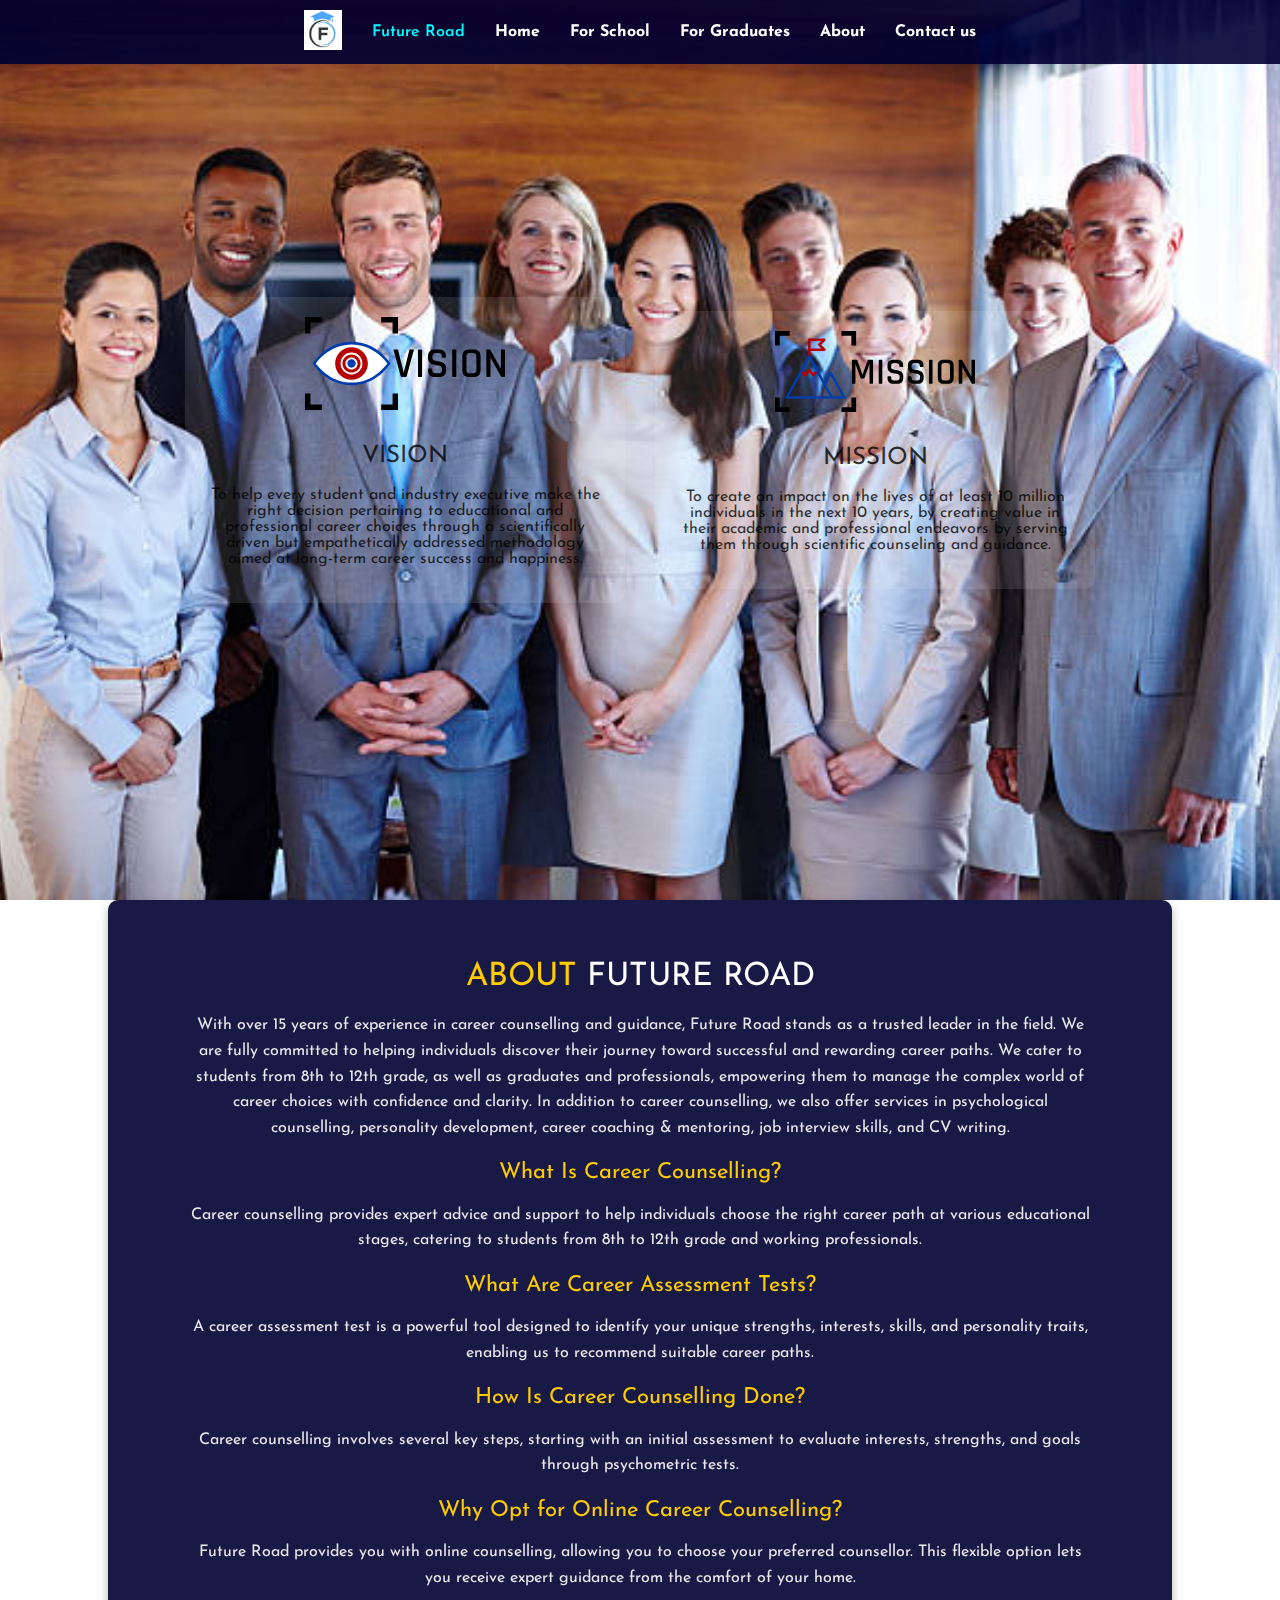
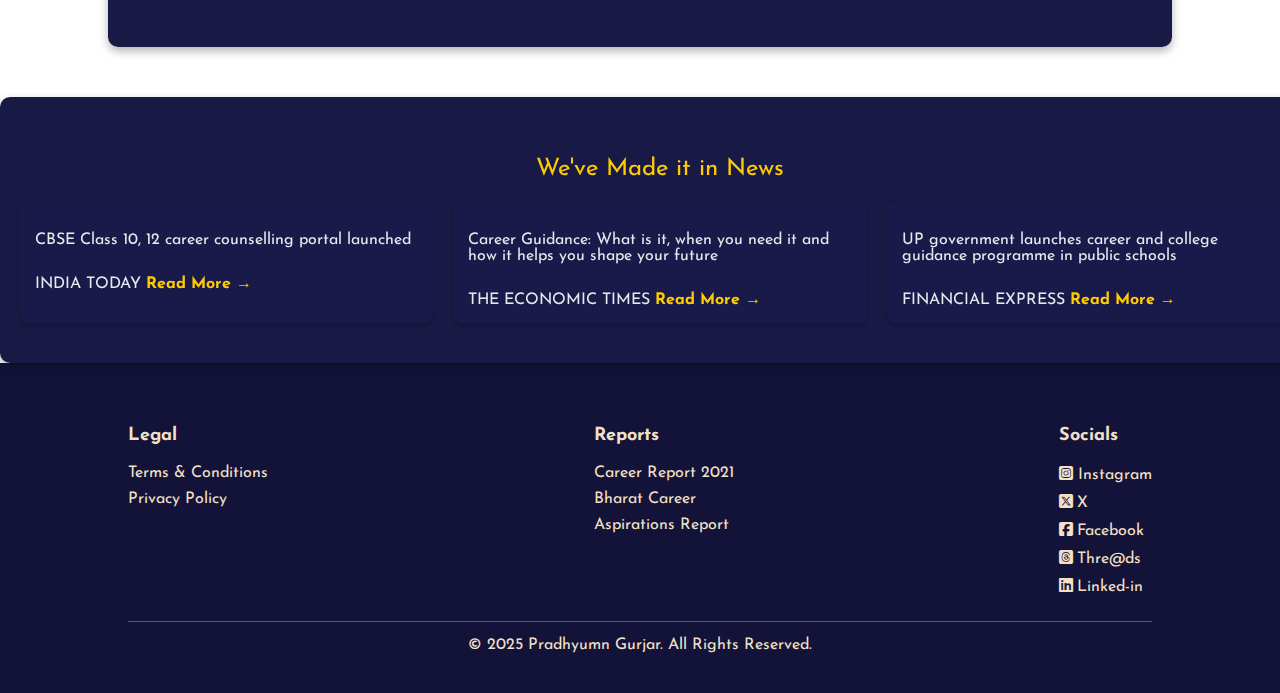
<file: About.html>
<!DOCTYPE html>
<html lang="en">
<head>
    <meta charset="UTF-8">
    <meta name="viewport" content="width=device-width, initial-scale=1.0">
    <title>About us</title>
    <link rel="stylesheet" href="./About.css">
    <link rel="stylesheet" href="https://cdnjs.cloudflare.com/ajax/libs/font-awesome/6.7.2/css/all.min.css" integrity="sha512-Evv84Mr4kqVGRNSgIGL/F/aIDqQb7xQ2vcrdIwxfjThSH8CSR7PBEakCr51Ck+w+/U6swU2Im1vVX0SVk9ABhg==" crossorigin="anonymous" referrerpolicy="no-referrer" />
</head>
<body>
    <header>
        <nav>
            <ul class="nav-links">
                <li><img src="./logo.png" alt="logo" style="height: 40px;"></li>
                <li style="color: cyan; font-weight: 600;">Future Road</li>
                <li><a href="index.html">Home</a></li>
                <li><a href="For_School.html">For School</a></li>
                <li><a href="For_Graduates.html">For Graduates</a></li>
                <li><a href="About.html">About</a></li>
                <li><a href="./Contact_us.html">Contact us</a></li>
            </ul>
        </nav>
    </header>

    <div class="container">
        <div class="card">
            <img src="./vision.svg" alt="Vision Icon">
            <h2>VISION</h2>
            <p>To help every student and industry executive make the right decision pertaining to educational and professional career choices through a scientifically driven but empathetically addressed methodology aimed at long-term career success and happiness.</p>
        </div>
        <div class="card">
            <img src="./mission.svg" alt="Mission Icon">
            <h2>MISSION</h2>
            <p>To create an impact on the lives of at least 10 million individuals in the next 10 years, by creating value in their academic and professional endeavors by serving them through scientific counseling and guidance.</p>
        </div>
    </div>

    <section class="about-section">
        <div class="about-container">
            <h1>About <span class="highlight">Future Road</span></h1>
            <p>
                With over 15 years of experience in career counselling and guidance, Future Road stands as a trusted leader in the field. We are fully committed to helping individuals discover their journey toward successful and rewarding career paths. We cater to students from 8th to 12th grade, as well as graduates and professionals, empowering them to manage the complex world of career choices with confidence and clarity. In addition to career counselling, we also offer services in psychological counselling, personality development, career coaching & mentoring, job interview skills, and CV writing.
            </p>

            <h2>What Is Career Counselling?</h2>
            <p>Career counselling provides expert advice and support to help individuals choose the right career path at various educational stages, catering to students from 8th to 12th grade and working professionals.</p>

            <h2>What Are Career Assessment Tests?</h2>
            <p>A career assessment test is a powerful tool designed to identify your unique strengths, interests, skills, and personality traits, enabling us to recommend suitable career paths.</p>

            <h2>How Is Career Counselling Done?</h2>
            <p>Career counselling involves several key steps, starting with an initial assessment to evaluate interests, strengths, and goals through psychometric tests.</p>

            <h2>Why Opt for Online Career Counselling?</h2>
            <p>Future Road provides you with online counselling, allowing you to choose your preferred counsellor. This flexible option lets you receive expert guidance from the comfort of your home.</p>
        </div>
    </section>

    <!-- News Section -->
    <section class="news-section">
        <div class="news-container">
            <h2>We've Made it in News</h2>
            <div class="news-grid">
                <div class="news-card">
                    <p>CBSE Class 10, 12 career counselling portal launched</p>
                    <span class="news-source">INDIA TODAY</span>
                    <a href="#">Read More &rarr;</a>
                </div>
                <div class="news-card">
                    <p>Career Guidance: What is it, when you need it and how it helps you shape your future</p>
                    <span class="news-source">THE ECONOMIC TIMES</span>
                    <a href="#">Read More &rarr;</a>
                </div>
                <div class="news-card">
                    <p>UP government launches career and college guidance programme in public schools</p>
                    <span class="news-source">FINANCIAL EXPRESS</span>
                    <a href="#">Read More &rarr;</a>
                </div>
            </div>
        </div>
    </section>
    <footer>
        <footer class="footer">
            <div class="footer-container">
                <div class="footer-section">
                    <h4>Legal</h4>
                    <a href="#">Terms & Conditions</a>
                    <a href="#">Privacy Policy</a>
                </div>
                <div class="footer-section">
                    <h4>Reports</h4>
                    <a href="#">Career Report 2021</a>
                    <a href="#">Bharat Career</a>
                    <a href="#">Aspirations Report</a>
                </div>
                <div class="footer-section">
                    <h4>Socials</h4>
                    <div class="social-icons">
                        <i class="fa-brands fa-square-instagram" ><a href="https://www.instagram.com"> Instagram</a></i>           
                        <i class="fa-brands fa-square-x-twitter"> <a href="https://x.com"> X</a></i>
                        <i class="fa-brands fa-square-facebook">  <a href="https://www.facebook.com"> Facebook</a></i>        
                        <i class="fa-brands fa-square-threads">  <a href="https://www.threads.net"> Thre@ds</a></i> 
                        <i class="fa-brands fa-linkedin"> <a href="https://www.linkedin.com"> Linked-in</a></i>
                    </div>
                </div>
            </div>
            
            <div class="footer-copyright">
                © 2025 Pradhyumn Gurjar. All Rights Reserved.
            </div>
        
        </footer>
</body>
</html>
</file>
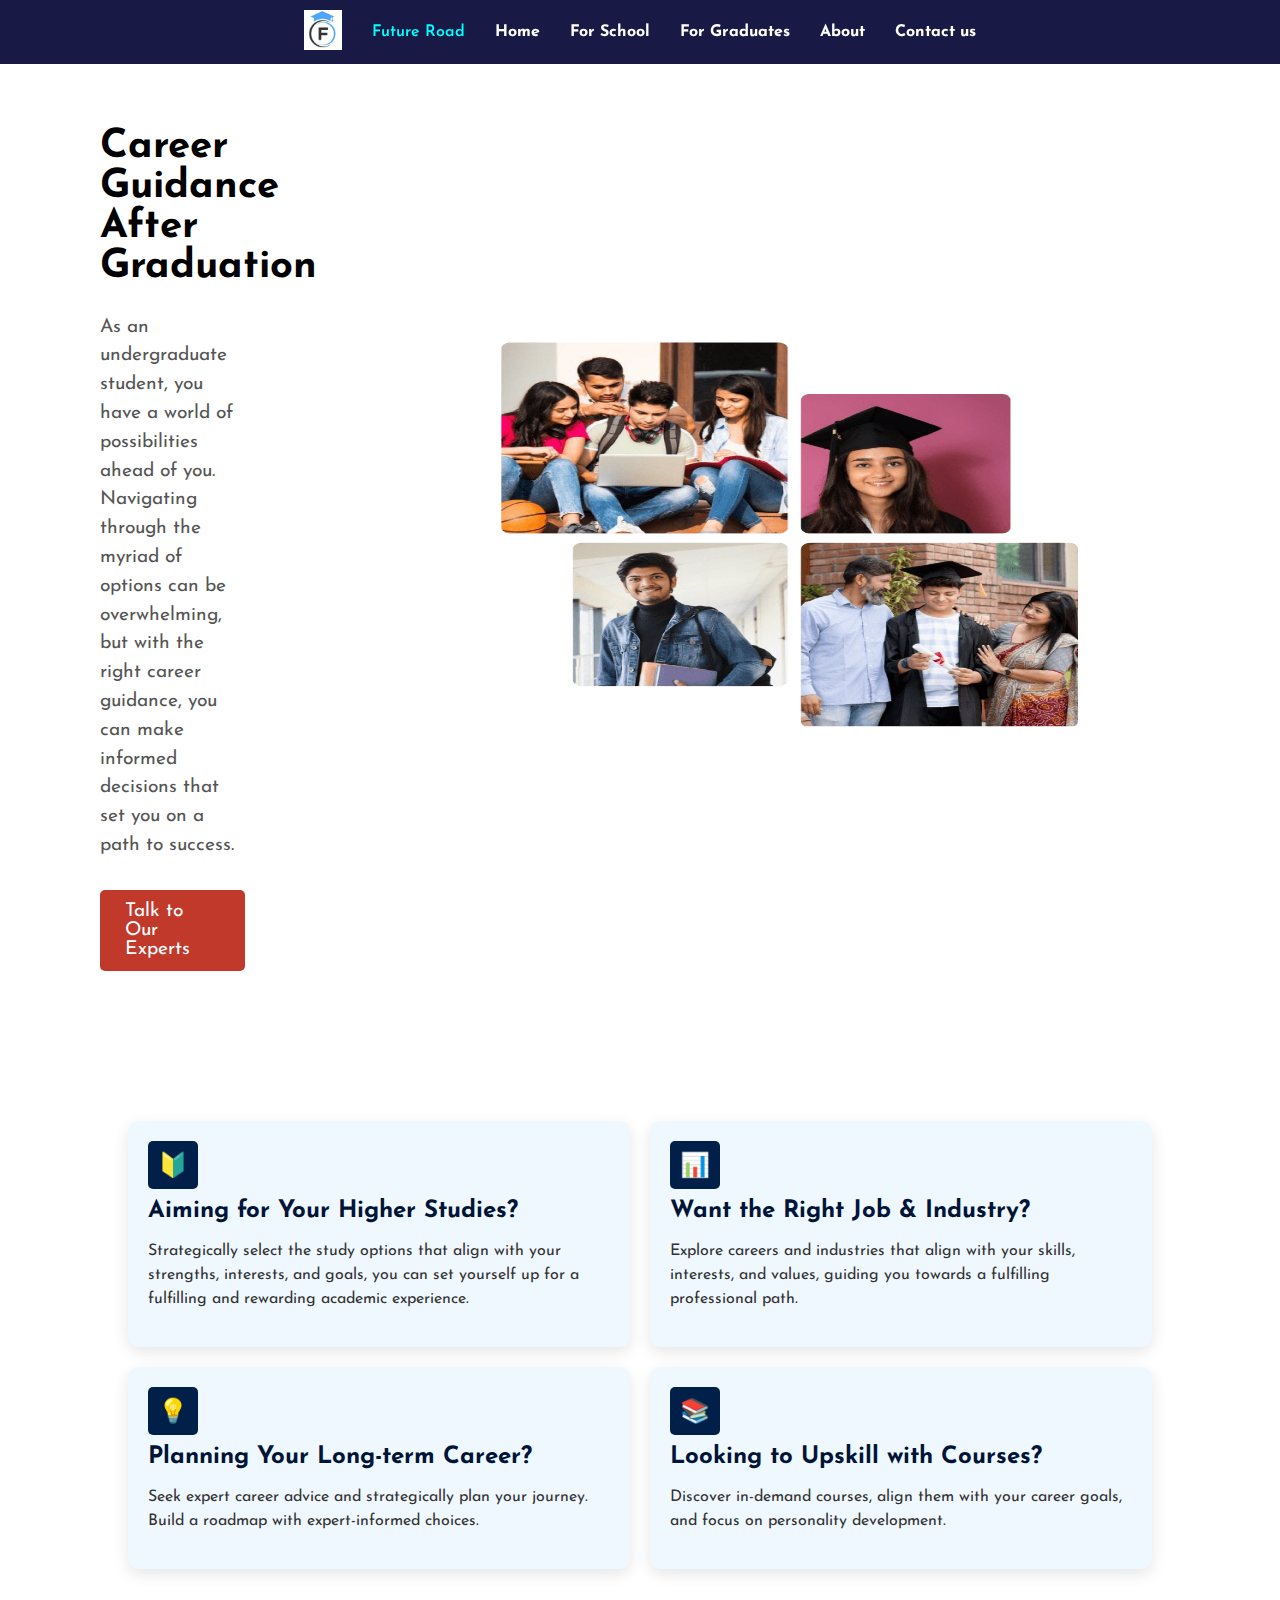
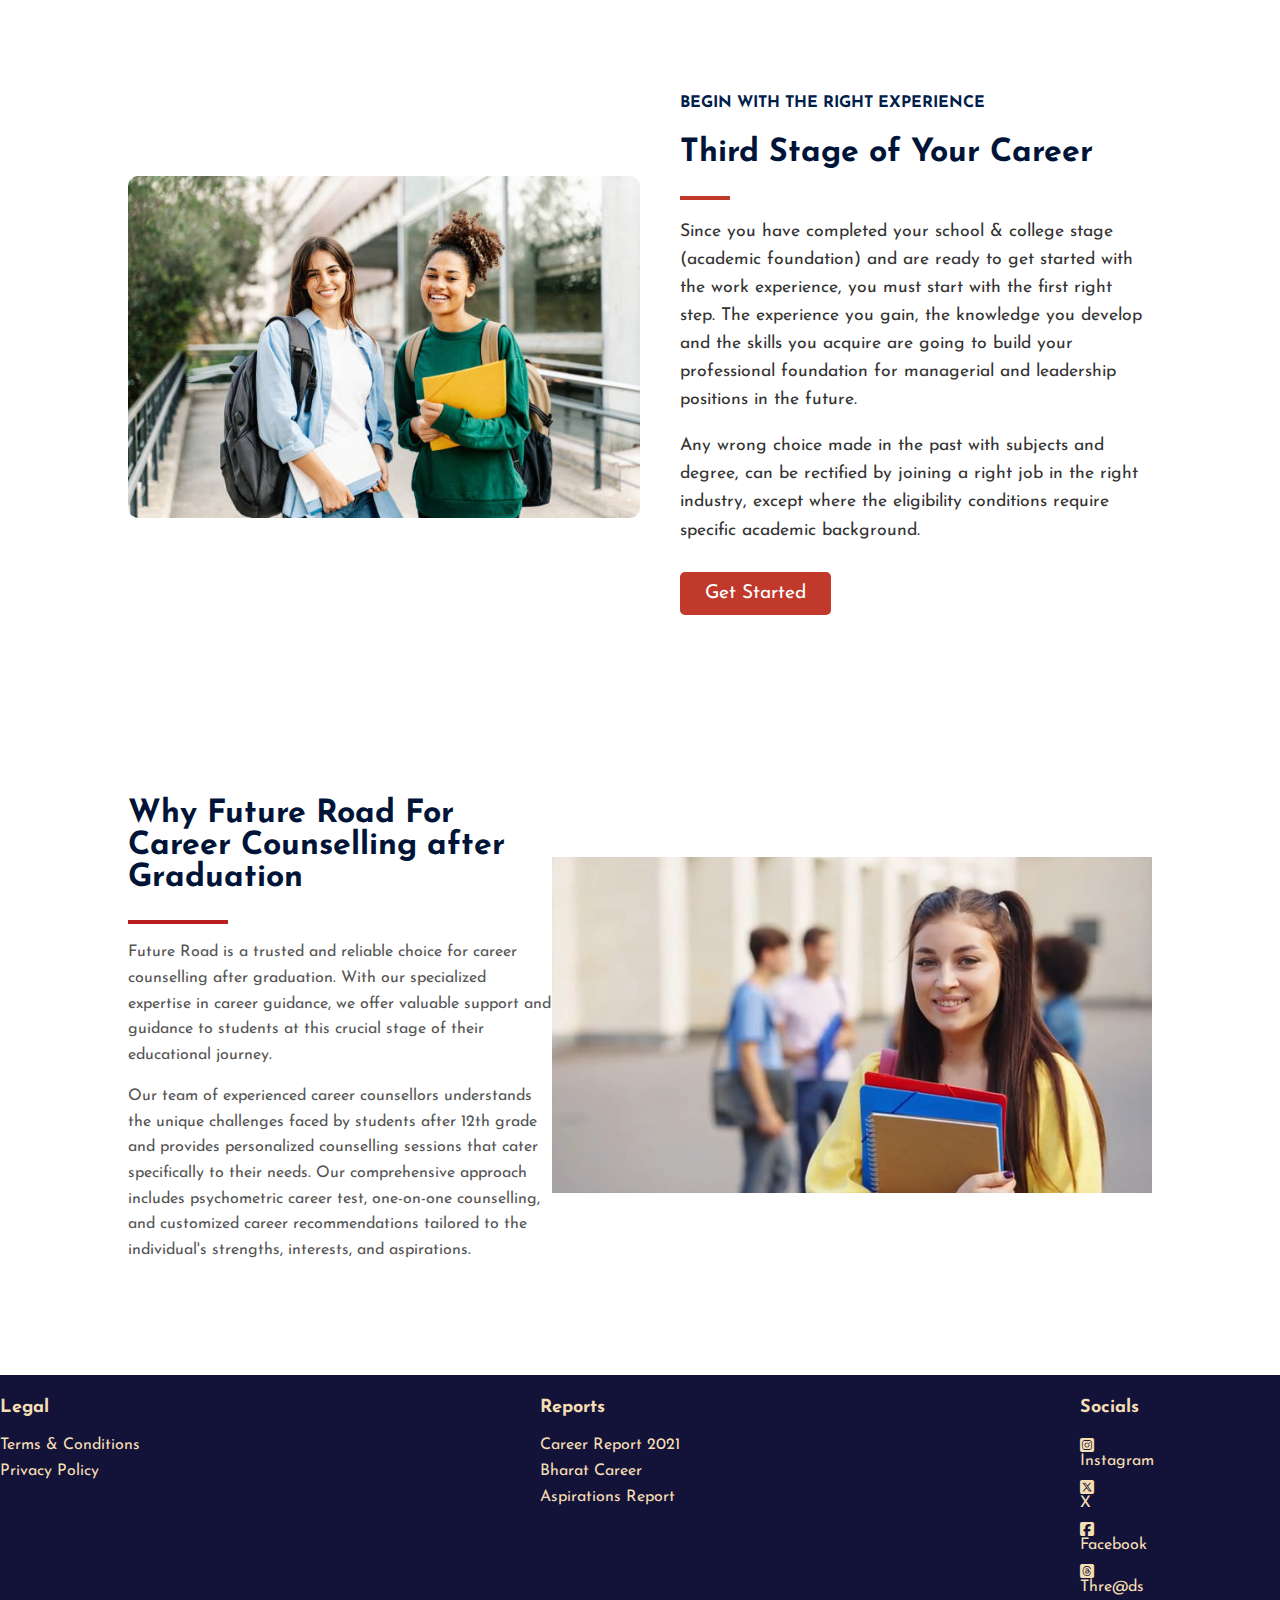
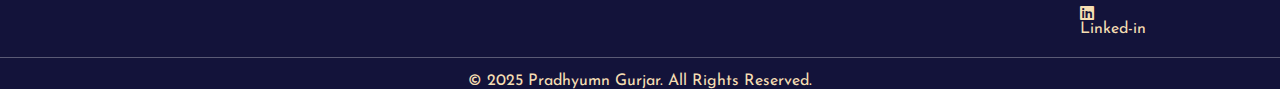
<file: For_Graduates.html>
<!DOCTYPE html>
<html lang="en">
<head>
    <meta charset="UTF-8">
    <meta name="viewport" content="width=device-width, initial-scale=1.0">
    <link rel="stylesheet" href="For_Graduates.css">
    <link rel="stylesheet" href="https://cdnjs.cloudflare.com/ajax/libs/font-awesome/6.7.2/css/all.min.css" integrity="sha512-Evv84Mr4kqVGRNSgIGL/F/aIDqQb7xQ2vcrdIwxfjThSH8CSR7PBEakCr51Ck+w+/U6swU2Im1vVX0SVk9ABhg==" crossorigin="anonymous" referrerpolicy="no-referrer" />
    <title>For Graduates</title>
</head>
<body>
    <header>
        <nav>
            <ul class="nav-links">
                <li><img src="./logo.png" alt="logo" style="height: 40px;"></li>
                <li style="color: cyan; font-weight: 600;">Future Road</li>
                <li><a href="./index.html">Home</a></li>
                <li><a href="./For_School.html">For School</a></li>
                <li><a href="./For_Graduates.html">For Graduates</a></li>
                <li><a href="About.html">About</a></li>
                <li><a href="./Contact_us.html">Contact us</a></li>
                
            </ul>
        </nav>
    </header>

    <main>
        <div id="C12">
        <div class="content-container">
            <div class="text-section">
                <h1>Career Guidance After Graduation</h1>
                <p>As an undergraduate student, you have a world of possibilities ahead of you. Navigating through the myriad of options can be overwhelming, but with the right career guidance, you can make informed decisions that set you on a path to success.</p>
                <a href="#" class="cta-button">Talk to Our Experts</a>
                
            </div>
           
                </div>
        
            
             <div class="image-section">
                <img src="./img1.webp" alt="Students Group"> 
                 
            </div> 
        </div>

        <section class="career-options">
            <div class="option-card">
                <div class="icon">🔰</div>
                <h2>Aiming for Your Higher Studies?</h2>
                <p>Strategically select the study options that align with your strengths, interests, and goals, you can set yourself up for a fulfilling and rewarding academic experience.</p>
            </div>
            <div class="option-card">
                <div class="icon">📊</div>
                <h2>Want the Right Job & Industry?</h2>
                <p>Explore careers and industries that align with your skills, interests, and values, guiding you towards a fulfilling professional path.</p>
            </div>
            <div class="option-card">
                <div class="icon">💡</div>
                <h2>Planning Your Long-term Career?</h2>
                <p>Seek expert career advice and strategically plan your journey. Build a roadmap with expert-informed choices.</p>
            </div>
            <div class="option-card">
                <div class="icon">📚</div>
                <h2>Looking to Upskill with Courses?</h2>
                <p>Discover in-demand courses, align them with your career goals, and focus on personality development.</p>
            </div>
        </section>
        
        <section class="career-stage">
            <div class="career-content">
                <img src="./student.jpg" alt="Students Image" class="career-image">
                <div class="career-text">
                    <h3>BEGIN WITH THE RIGHT EXPERIENCE</h3>
                    <h2>Third Stage of Your Career</h2>
                    <hr>
                    <p>Since you have completed your school & college stage (academic foundation) and are ready to get started with the work experience, you must start with the first right step. The experience you gain, the knowledge you develop and the skills you acquire are going to build your professional foundation for managerial and leadership positions in the future.</p>
                    <p>Any wrong choice made in the past with subjects and degree, can be rectified by joining a right job in the right industry, except where the eligibility conditions require specific academic background.</p>
                    <a href="#" class="cta-button">Get Started</a>
                </div>
            </div>
        </section>

        <section class="career-counselling">
            <div class="content">
                <h2>Why Future Road For Career Counselling after Graduation</h2>
                <div class="underline"></div>
                <p>
                    Future Road is a trusted and reliable choice for career counselling after graduation. With our specialized expertise in career guidance, we offer valuable support and guidance to students at this crucial stage of their educational journey.
                </p>
                <p>
                    Our team of experienced career counsellors understands the unique challenges faced by students after 12th grade and provides personalized counselling sessions that cater specifically to their needs. Our comprehensive approach includes psychometric career test, one-on-one counselling, and customized career recommendations tailored to the individual's strengths, interests, and aspirations.
                </p>
            </div>
            <video autoplay muted loop playsinline class="bg-video">
                <source src="./graduatebg.mp4" type="video/mp4">
            </video>
        </section>
        
    </main>

    <footer>
        <footer class="footer">
            <div class="footer-container">
                <div class="footer-section">
                    <h4>Legal</h4>
                    <a href="#">Terms & Conditions</a>
                    <a href="#">Privacy Policy</a>
                </div>
                <div class="footer-section" style=" color: wheat;">
                    <h4>Reports</h4>
                    <a href="#">Career Report 2021</a>
                    <a href="#">Bharat Career</a>
                    <a href="#">Aspirations Report</a>
                </div>
                <div class="footer-section">
                    <h4>Socials</h4>
                    <div class="social-icons">
                        <i class="fa-brands fa-square-instagram" ><a href="https://www.instagram.com"> Instagram</a></i>           
                        <i class="fa-brands fa-square-x-twitter"> <a href="https://x.com"> X</a></i>
                        <i class="fa-brands fa-square-facebook">  <a href="https://www.facebook.com"> Facebook</a></i>        
                        <i class="fa-brands fa-square-threads">  <a href="https://www.threads.net"> Thre@ds</a></i> 
                        <i class="fa-brands fa-linkedin"> <a href="https://www.linkedin.com"> Linked-in</a></i>
                    </div>
                </div>
            </div>
            
            <div class="footer-copyright">
                © 2025 Pradhyumn Gurjar. All Rights Reserved.
            </div>
        
        </footer>
        
</body>
</html>
</file>
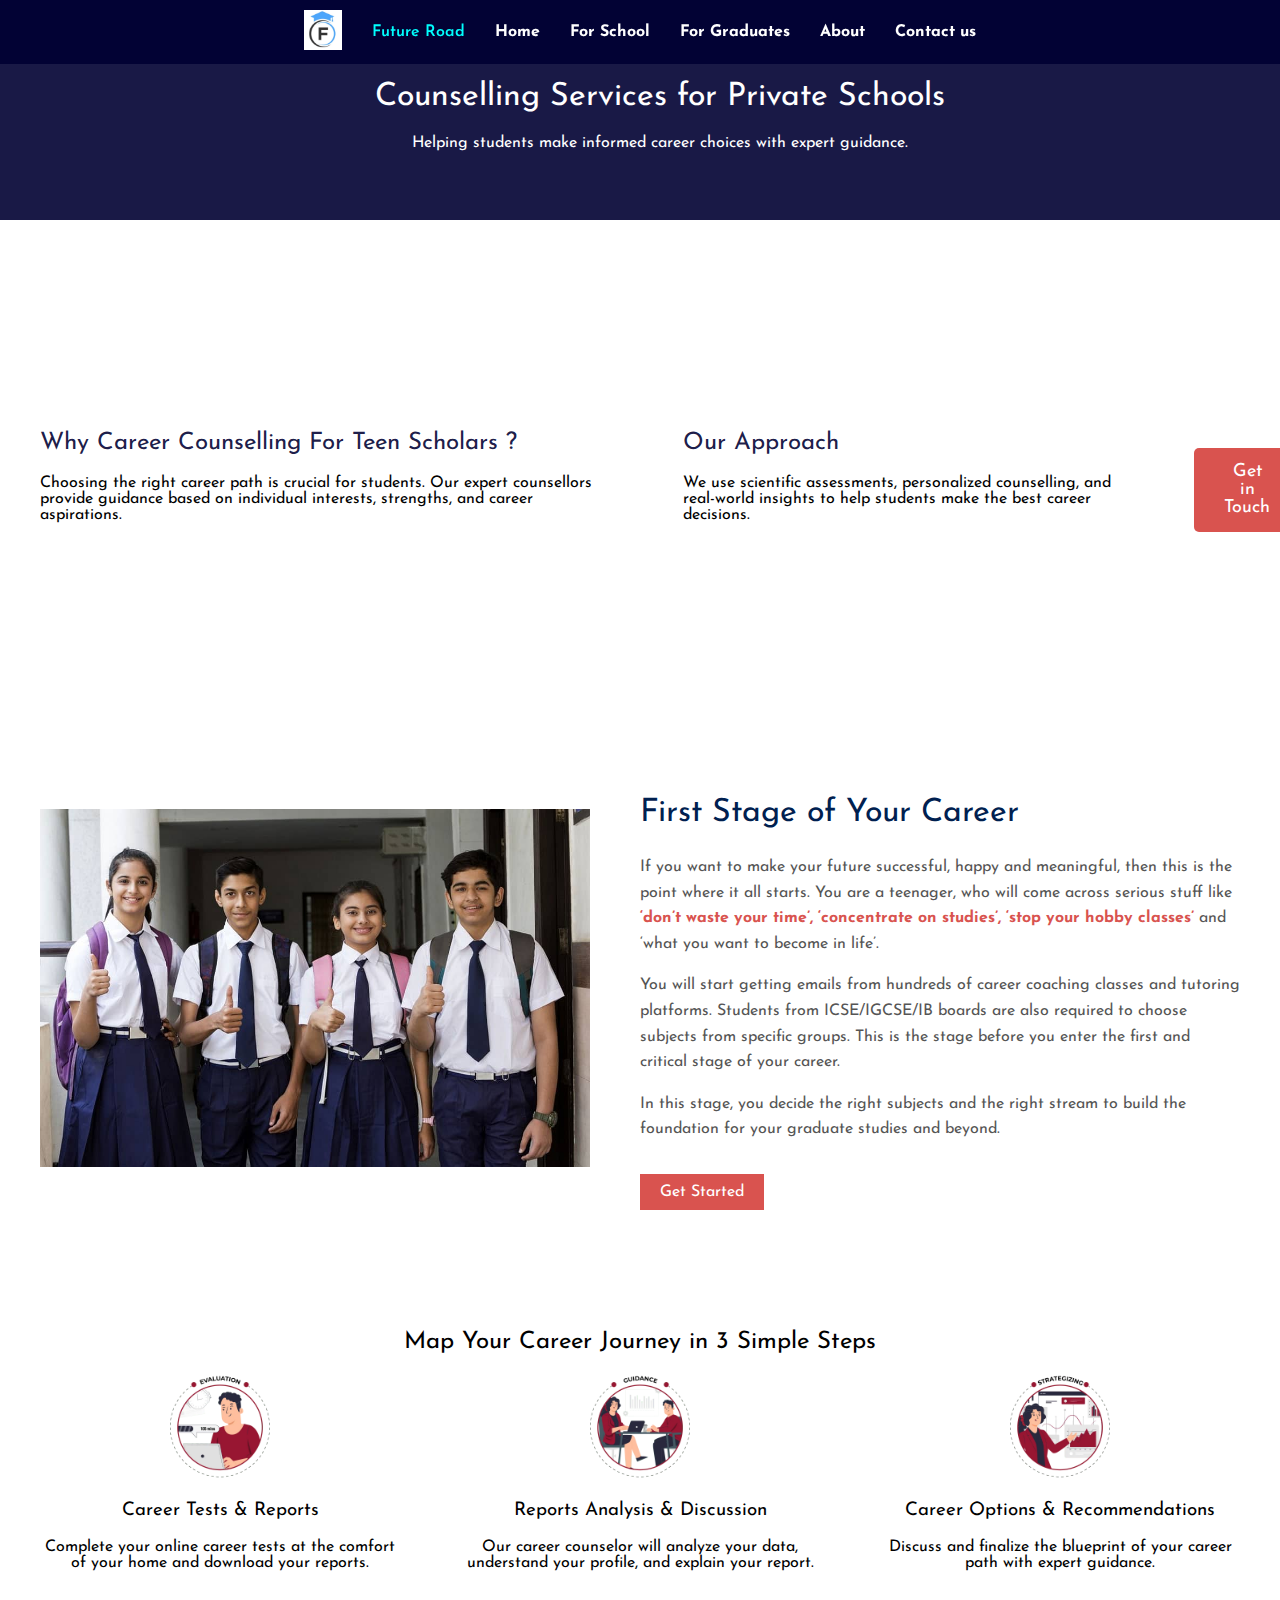
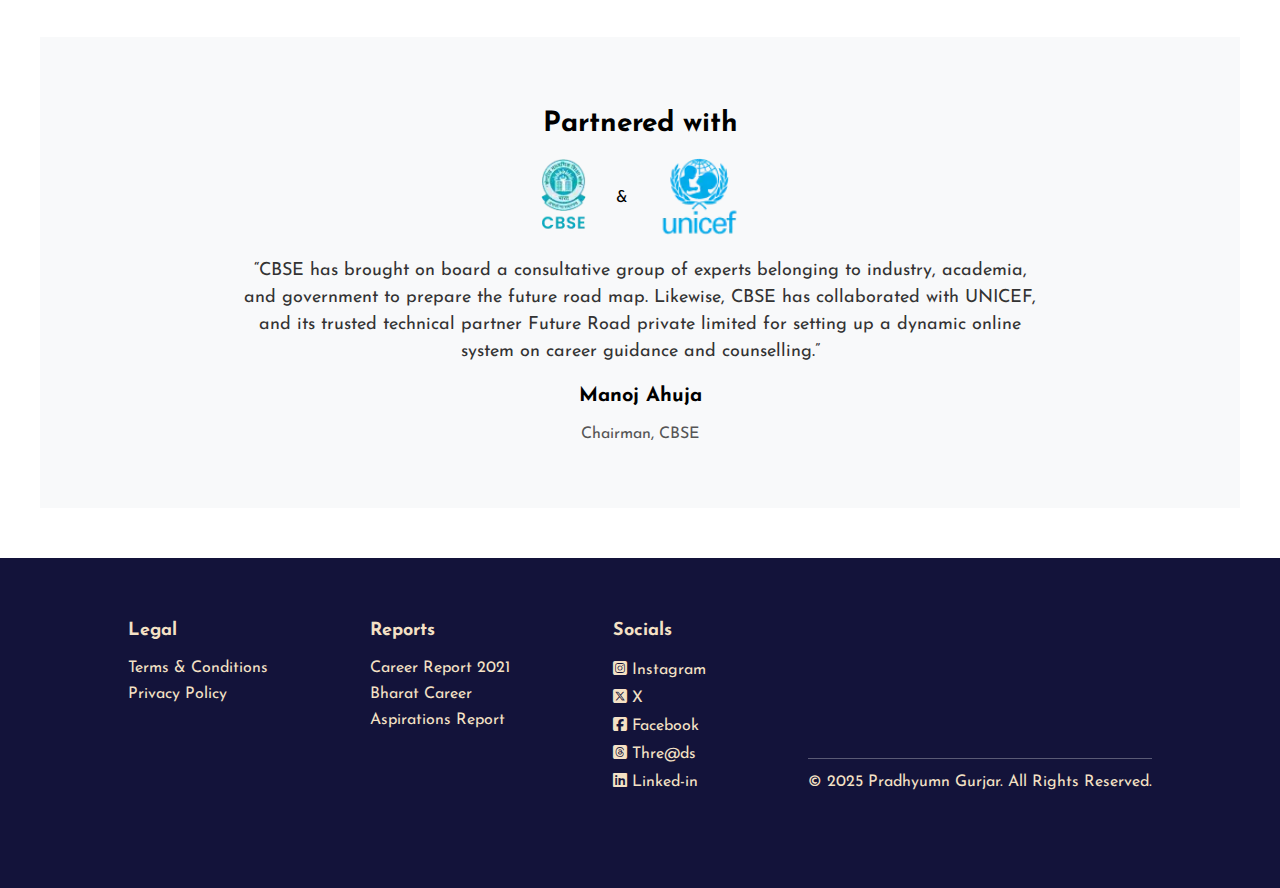
<file: For_School.html>
<!DOCTYPE html>
<html lang="en">
<head>
    <meta charset="UTF-8">
    <meta name="viewport" content="width=device-width, initial-scale=1.0">
    <link rel="stylesheet" href="For_School.css">
    <link rel="stylesheet" href="https://cdnjs.cloudflare.com/ajax/libs/font-awesome/6.7.2/css/all.min.css" integrity="sha512-Evv84Mr4kqVGRNSgIGL/F/aIDqQb7xQ2vcrdIwxfjThSH8CSR7PBEakCr51Ck+w+/U6swU2Im1vVX0SVk9ABhg==" crossorigin="anonymous" referrerpolicy="no-referrer" />
    <title>For School</title>
</head>
<body>
    <header>
        <nav>
            <ul class="nav-links">
                <li><img src="./logo.png" alt="logo" style="height: 40px;"></li>
                <li style="color: cyan; font-weight: 600;">Future Road</li>
                <li><a href="index.html">Home</a></li>
                <li><a href="For_School.html">For School</a></li>
                <li><a href="./For_Graduates.html">For Graduates</a></li>
                <li><a href="About.html">About</a></li>
                <li><a href="Contact_us.html">Contact us</a></li>
                
            </ul>
        </nav>
    </header>
    <main>
        
    <div class="C1">
        
        <h1>Counselling Services for Private Schools</h1>
        <p>Helping students make informed career choices with expert guidance.</p>
    </div>
    <div class="container">
        
        <div class="section">
           
            <h2>Why Career Counselling For Teen Scholars ?</h2>
            <p>Choosing the right career path is crucial for students. Our expert counsellors provide guidance based on individual interests, strengths, and career aspirations.</p>
        </div>
        <div class="section">
            <h2>Our Approach</h2>
            <p>We use scientific assessments, personalized counselling, and real-world insights to help students make the best career decisions.</p>
        </div>
        <div class="cta">
            <button onclick="location.href='Contactus.html'">Get in Touch</button>
        </div>
    </div>
    <div class="career-stage">
        <div class="career-image">
            <img src="./school1.jpg" alt="Students">
        </div>
        <div class="career-text">
            <h2>First Stage of Your Career</h2>
            <p>If you want to make your future successful, happy and meaningful, then this is the point where it all starts. You are a teenager, who will come across serious stuff like <span class="highlight">‘don’t waste your time’, ‘concentrate on studies’, ‘stop your hobby classes’</span> and ‘what you want to become in life’.</p>
            <p>You will start getting emails from hundreds of career coaching classes and tutoring platforms. Students from ICSE/IGCSE/IB boards are also required to choose subjects from specific groups. This is the stage before you enter the first and critical stage of your career.</p>
            <p>In this stage, you decide the right subjects and the right stream to build the foundation for your graduate studies and beyond.</p>
            <button class="career-button">Get Started</button>
        </div>
    </div>
    <div class="career-steps">
        <h2>Map Your Career Journey in 3 Simple Steps</h2>
        <div class="steps-container">
            <div class="step">
                <img src="./s1.webp" alt="Evaluation">
                <h3>Career Tests & Reports</h3>
                <p>Complete your online career tests at the comfort of your home and download your reports.</p>
            </div>
            <div class="step">
                <img src="./s2.webp" alt="Guidance">
                <h3>Reports Analysis & Discussion</h3>
                <p>Our career counselor will analyze your data, understand your profile, and explain your report.</p>
            </div>
            <div class="step">
                <img src="./s3.webp" alt="Strategizing">
                <h3>Career Options & Recommendations</h3>
                <p>Discuss and finalize the blueprint of your career path with expert guidance.</p>
            </div>
        </div>
    <div class="partner-section">
        <h2>Partnered with</h2>
        <div class="partner-logos">
            <img src="./cbse.webp" alt="CBSE Logo">
            <span>&amp;</span>
            <img src="./unicef.webp" alt="UNICEF Logo">
        </div>
        <p class="partner-text">“CBSE has brought on board a consultative group of experts belonging to industry, academia, and government to prepare the future road map. Likewise, CBSE has collaborated with UNICEF, and its trusted technical partner Future Road private limited for setting up a dynamic online system on career guidance and counselling.”</p>
        <p class="partner-name">Manoj Ahuja</p>
        <p class="partner-title">Chairman, CBSE</p>
    </div>
    </main>
    
        <footer class="footer">
            <div class="footer-container">
                <div class="footer-section">
                    <h4>Legal</h4>
                    <a href="#">Terms & Conditions</a>
                    <a href="#">Privacy Policy</a>
                </div>
                <div class="footer-section">
                    <h4>Reports</h4>
                    <a href="#">Career Report 2021</a>
                    <a href="#">Bharat Career</a>
                    <a href="#">Aspirations Report</a>
                </div>
                <div class="footer-section">
                    <h4>Socials</h4>
                    <div class="social-icons">
                        <i class="fa-brands fa-square-instagram" ><a href="https://www.instagram.com"> Instagram</a></i>           
                        <i class="fa-brands fa-square-x-twitter"><a href="https://x.com"> X</a></i>
                        <i class="fa-brands fa-square-facebook"><a href="https://www.facebook.com"> Facebook</a></i>        
                        <i class="fa-brands fa-square-threads"><a href="https://www.threads.net"> Thre@ds</a></i> 
                        <i class="fa-brands fa-linkedin"><a href="https://www.linkedin.com"> Linked-in</a></i>
                </div>
            </div>
            
            <div class="footer-copyright">
                © 2025 Pradhyumn Gurjar. All Rights Reserved.
            </div>
            </div>
        
        </footer>
</body>
</html>
</file>
<file: About.css>
@import url('https://fonts.googleapis.com/css2?family=Josefin+Sans:ital,wght@0,100..700;1,100..700&display=swap');
* {
    font-family: "Josefin Sans", sans-serif;
  font-optical-sizing: auto;
  font-weight:400;
  font-style: normal;
}


body {
    margin: 0;
    padding: 0;
    overflow-x: hidden;
   
}
nav {
    background: rgba(0, 0, 50, 0.9);
    padding: 10px 0;
    position: fixed;
    top: 0;
    width: 100%;
    z-index: 1000;
    
}
.nav-links {
    display: flex;
    justify-content: center;
    align-items: center;
    list-style: none;
    padding: 0;
    margin: 0;
}
.nav-links li {
    margin: 0 15px;
}
.nav-links li a {
    color: white;
    text-decoration: none;
    font-weight: bold;
    transition: 0.3s;
}
.nav-links li a:hover {
    color: cyan;
}

/* Container to hold the cards */
.container {
    display: flex;
    gap: 30px;
    background-image: url('./aboutbg.jpg'); /* Add your image path here */
    background-size: cover;
    background-position: center;
    height: 100vh;
    display: flex;
    justify-content: center;
    align-items: center;
}

/* Styling for each card */
.card {
    width: 400px;
    padding: 20px;
    border-radius: 10px;
    text-align: center;
     background: rgba(255, 255, 255, 0.1);  
    /* backdrop-filter: blur(10px);  */
    /* box-shadow: 0 4px 8px rgba(0, 0, 0, 0.2); */
    /* border: 1px solid rgba(255, 255, 255, 0.2); */
}

/* Transparent text */
.card h2, .card p {
    color: rgba(0, 0, 0, 0.8); /* Semi-transparent text */
}

/* Image inside the card */
.card img {
    width: 200px;
    margin-bottom: 10px;
}

.about-section {
    width: 80%;
    padding: 40px 20px;
    margin: 0 auto 50px;
    background: rgba(0, 0, 50, 0.9);
    backdrop-filter: blur(10px);
    border-radius: 10px;
    text-align: center;
    box-shadow: 0 4px 10px rgba(0, 0, 0, 0.3);
}

/* About Content */
.about-container {
    max-width: 900px;
    margin: auto;
}

.about-section h1 {
    font-size: 32px;
    color: #ffcc00;
    text-transform: uppercase;
    margin-bottom: 20px;
}

.about-section .highlight {
    color: #fff;
}

.about-section h2 {
    font-size: 22px;
    color: #ffcc00;
    margin-top: 20px;
}

.about-section p {
    font-size: 16px;
    line-height: 1.6;
    color: rgba(255, 255, 255, 0.9);
}

/* News Section */
.news-section {
    width: 100%;
    padding: 40px 20px;
    text-align: center;
    background:  rgba(0, 0, 50, 0.9);
    backdrop-filter: blur(8px);
    border-radius: 10px;
    box-shadow: 0 4px 10px rgba(0, 0, 0, 0.3);
}
.news-section h2{
    color:  #ffcc00;
}
/* News Grid */
.news-grid {
    display: grid;
    grid-template-columns: repeat(auto-fit, minmax(250px, 1fr));
    gap: 20px;
}

/* News Cards */
.news-card {
    background: #1A1A4A;
    backdrop-filter: blur(10px);
    padding: 15px;
    border-radius: 8px;
    text-align: left;
    color: rgba(255, 255, 255, 0.9);
    box-shadow: 0 4px 6px rgba(0, 0, 0, 0.2);
    transition: transform 0.3s ease-in-out;
}

.news-card:hover {
    transform: translateY(-5px);
}

/* Read More Link */
.news-card a {
    display: inline-block;
    margin-top: 10px;
    color: #ffcc00;
    text-decoration: none;
    font-weight: bold;
}

.news-card a:hover {
    text-decoration: underline;
}

.footer {
    background-color: #13133a;
    color: #f4e1c5;
    padding: 40px 10%;
    font-size: 16px;
    display: flex;
    flex-direction: column;
    justify-content: space-between; /* Ensures proper spacing */
    min-height: 250px; /* Adjust as needed */
}

.footer-container {
    display: flex;
    justify-content: space-between;
    align-items: flex-start;
}

.footer-section {
    display: flex;
    flex-direction: column;
    gap: 10px;
}

.footer-section h4 {
    font-size: 18px;
    font-weight: bold;
    margin-bottom: 10px;
}

.footer-section a {
    text-decoration: none;
    color: #f4e1c5;
}

.footer-section a:hover {
    text-decoration: underline;
}

/* Social Icons Styling */
.social-icons {
    display: flex;
    flex-direction: column;
    gap: 10px;
}

.social-icons img {
    width: 25px;
    height: 25px;
    filter: brightness(0) invert(1);
}

/* Fix for Copyright Alignment */
.footer-copyright {
    text-align: center;
    margin-top: auto; /* Pushes it to the bottom */
    padding-top: 15px;
    border-top: 1px solid rgba(255, 255, 255, 0.3);
}


@media (max-width:430px){
    .nav-links{
        flex-direction: column;
        text-align: center;
    }
    .container {
        display: flex;
        flex-direction: column;
        align-items: center;
        text-align: center;
        padding: 15px;
    }

    .card {
        width: 100%;
        max-width: 350px;
        padding: 20px;
        margin-bottom: 15px;
        background: rgba(255, 255, 255, 0.1); 
        border-radius: 10px;
        box-shadow: 0 2px 10px rgba(0, 0, 0, 0.1);
    }

    .card img {
        width: 50px;
        height: 50px;
        margin-bottom: 10px;
    }

    .card h2 {
        font-size: 18px;
        margin-bottom: 10px;
    }

    .card p {
        font-size: 14px;
        line-height: 1.5;
    }
    .about-container {
        padding: 15px;
        text-align: center;
    }

    .about-container h1 {
        font-size: 22px;
        margin-bottom: 10px;
    }

    .about-container .highlight {
        color: #ff6600;
    }

    .about-container p {
        font-size: 14px;
        line-height: 1.6;
        margin-bottom: 15px;
    }

    .about-container h2 {
        font-size: 18px;
        margin-top: 20px;
        margin-bottom: 8px;
    }
    .footer-container {
        display: flex;
        flex-direction: column;
        align-items: center;
        text-align: center;
        padding: 20px;
    }

    .footer-section {
        width: 100%;
        margin-bottom: 15px;
    }

    .footer-section h4 {
        font-size: 18px;
        margin-bottom: 10px;
    }

    .footer-section a {
        display: block;
        font-size: 14px;
        margin-bottom: 5px;
    }

    .social-icons {
        display: flex;
        flex-direction: column;
        gap: 10px;
        align-items: center;
    }

    .social-icons i {
        font-size: 20px;
    }

    .footer-copyright {
        font-size: 12px;
        padding: 10px;
        text-align: center;
    }
}

@media (min-width:430px) and (max-width:768px){
    .nav ul{
        display: none;
    }
    .nav {
        padding: 10px 20px;
        background-color: #fff;
    }

    .nav-links {
        display: flex;
        align-items: center;
        justify-content: space-around;
        gap: 10px;
        padding: 0;
    }

    .nav-links li {
        list-style: none;
    }

    .nav-links li img {
        width: 40px; /* logo  */
        height: auto;
    }

    .nav-links li a {
        text-decoration: none;
        font-size: 14px;
        font-weight: 600;
        color:wheat;
        padding: 5px 10px;
    }

    .nav-links li a:hover {
        color: cyan;
    }
    .container {
        display: flex;
        flex-direction: column;
        align-items: center;
        gap: 20px;
        padding: 20px;
    }

    .card {
        width: 90%;
        text-align: center;
        padding: 20px;
        box-shadow: 0px 4px 8px rgba(0, 0, 0, 0.1);
        border-radius: 10px;
    }

    .about-container {
        padding: 20px;
        text-align: center;
    }

    .about-container h1, 
    .about-container h2 {
        font-size: 1.5rem;
    }

    .about-container p {
        font-size: 1rem;
        line-height: 1.6;
    }
    .news-container {
        padding: 20px;
        text-align: center;
    }

    .news-grid {
        display: flex;
        flex-direction: column;
        gap: 15px;
        align-items: center;
    }

    .news-card {
        width: 90%;
        padding: 15px;
        border: 1px solid wheat;
        border-radius: 8px;
        box-shadow: 0px 4px 8px rgba(0, 0, 0, 0.1);
        background: #1A1A4A;
        backdrop-filter: blur(10px);
    }

    .news-card p {
        font-size: 1.2rem;
    }

    .news-source {
        font-weight: bold;
        display: block;
        margin: 10px 0;
    }

    .news-card a {
        text-decoration: none;
        font-weight: bold;
        color: #007BFF;
    }
    .footer-container {
        display: flex;
        flex-direction: column;
        align-items: center;
        text-align: center;
        gap: 20px;
        padding: 20px;
    }

    .footer-section {
        width: 100%;
    }

    .footer-section h4 {
        font-size: 18px;
        margin-bottom: 10px;
    }

    .footer-section a {
        display: block;
        font-size: 14px;
        margin: 5px 0;
    }

    .social-icons {
        display: flex;
        justify-content: center;
        gap: 15px;
        margin-top: 10px;
    }

    .social-icons i {
        font-size: 24px;
    }

    .footer-copyright {
        font-size: 14px;
        margin-top: 20px;
        text-align: center;
        padding: 10px;
        width: 100%;
    }
}
</file>
<file: For_Graduates.css>
@import url('https://fonts.googleapis.com/css2?family=Josefin+Sans:ital,wght@0,100..700;1,100..700&display=swap');
* {
    font-family: "Josefin Sans", sans-serif;
  font-optical-sizing: auto;
  font-weight:400;
  font-style: normal;
}

body {
    margin: 0;
    font-family: Arial, sans-serif;
    overflow-x: hidden;
}
nav {
    background: rgba(0, 0, 50, 0.9);
    padding: 10px 0;
    position: fixed;
    top: 0;
    width: 100%;
    z-index: 1000;
}
.nav-links {
    display: flex;
    justify-content: center;
    align-items: center;
    list-style: none;
    padding: 0;
    margin: 0;
}
.nav-links li {
    margin: 0 15px;
}
.nav-links li a {
    color: white;
    text-decoration: none;
    font-weight: bold;
    transition: 0.3s;
}
.nav-links li a:hover {
    color: cyan;
}

/* Main */
.content-container {
    display: flex;
    justify-content: left;
    align-items: center;
    padding: 100px;
}
.content-container img{
    display: flex;
    margin-left: 10px
}
.text-section {
    max-width: 50%;
}
.text-section h1 {
    font-size: 2.5em;
    font-weight: bold;
}
.text-section p {
    font-size: 1.2em;
    line-height: 1.5;
}
.text-section a {
    text-decoration: none;
}
.cta-button {
    background-color: #c0392b;
    color: white;
    padding: 15px 30px;
    font-size: 1.2em;
    border: none;
    cursor: pointer;
    border-radius: 5px;
    text-decoration: none;
    transition: #339c5f 0.3s;
}
.cta-button:hover {
    background-color:#339c5f;
}
.image-section {
    display: grid;
    grid-template-columns:auto ; 
    grid-template-rows: auto ; 
    gap: 15px;
    justify-content: right;
    align-items: end;
}

.image-section img {
    width: 600px;
    height: 400px;
    margin-right: 190px;
}
.career-options {
    display: grid;
    grid-template-columns: repeat(2, 1fr);
    gap: 20px;
    padding: 50px 10%;
}
.option-card {
    background: #f0f8ff;
    padding: 20px;
    border-radius: 10px;
    box-shadow: 0px 5px 15px rgba(0, 0, 0, 0.1);
    transition: 0.3s ease-in-out;
}
.option-card:hover {
    transform: translateY(-5px);
}
.icon {
    background: #00204a;
    color: white;
    padding: 10px;
    display: inline-block;
    border-radius: 5px;
    font-size: 1.5em;
}
.option-card h2 {
    font-size: 1.5em;
    font-weight: bold;
    margin: 10px 0;
}
.option-card p {
    font-size: 1em;
    color: #333;
    line-height: 1.5;
}

.career-stage {
    display: flex;
    justify-content: center;
    align-items: center;
    padding: 60px 10%;
    background: #fff;
}
.career-content {
    display: flex;
    align-items: center;
    gap: 40px;
}
.career-image {
    width: 50%;
    border-radius: 10px;
}
.career-text {
    width: 55%;
}
.career-text h3 {
    font-size: 1em;
    font-weight: bold;
    color: #00204a;
}
.career-text h2 {
    font-size: 2em;
    font-weight: bold;
}
hr {
    width: 50px;
    height: 4px;
    background: #c0392b;
    border: none;
    margin: 10px 0;
}
.career-text p {
    font-size: 1.1em;
    line-height: 1.6;
    color: #333;
}
.cta-button {
    background-color: #c0392b;
    color: white;
    padding: 12px 25px;
    font-size: 1.2em;
    border-radius: 5px;
    text-decoration: none;
    display: inline-block;
    margin-top: 10px;
}
.cta-button:hover {
    background-color: rgb(23, 163, 23);
}

.career-counselling {

    display: flex;
    align-items: center;
    justify-content: space-between;
    padding: 50px 10%;
    background-color: #ffffff;
}
.career-counselling video{
    height: 600px;
    width: 600px;

}

.content {
    width: 50%;
}

h2 {
    font-size: 32px;
    font-weight: bold;
    color: #001437;
}

.underline {
    width: 100px;
    height: 4px;
    background-color: #b81f1f;
    margin: 10px 0;
}

p {
    font-size: 16px;
    color: #555;
    line-height: 1.6;
}

a {
    color: wheat;
    text-decoration: none;
}

.image {
    width: 45%;
}

.image video{
    width: 100%;
    height: auto;
}
#C12{
    width:100%;
    display: flex;
    justify-content: center;
    align-items: center;
}
#C12 a 

.footer {
    background: #13133a;
    color: #f4e1c5;
    padding: 40px 10%;
    font-size: 16px;
    display: flex;
    flex-direction: column;
}

.footer-container {
    display: flex;
    justify-content: space-between;
    align-items: flex-start;
    flex-wrap: wrap; /* Allows wrapping on small screens */
    gap: 20px; /* Adds spacing between sections */
    padding-bottom: 20px;
    background: #13133a;
    color: wheat;
}

.footer-section {
    display: flex;
    flex-direction: column;
    justify-content: space-around;
    gap: 10px;
    min-width: 200px; 
    color: wheat;
}
.footer section a{
    color: wheat;
}
.footer-section h4 {
    font-size: 18px;
    font-weight: bold;
    margin-bottom: 10px;
}

/* Fixing Social Icons */
.social-icons {
    display: flex;
    flex-direction: column;
    gap: 10px;
    align-items: flex-start;
}

.social-icons a {
    display: flex;
    align-items: center;
    gap: 8px; /* Space between icon and text */
    color: wheat;
}

.social-icons img {
    width: 20px;
    height: 20px;
    filter: brightness(0) invert(1);
}

/* Fix for Copyright Alignment */
.footer-copyright {
    text-align: center;
    padding-top: 15px;
    border-top: 1px solid rgba(255, 255, 255, 0.3);
    background: #13133a;
    color: wheat;
}


@media (max-width:430px){
    .nav-links {
        flex-direction: column;
        text-align: center;
    }
    #C12 {
        display: flex;
        flex-direction: column;
        align-items: center;
        text-align: center;
        padding: 20px;
    }

    .content-container {
        width: 100%;
    }

    .text-section h1 {
        font-size: 22px;
        margin-bottom: 10px;
    }

    .text-section p {
        font-size: 14px;
        line-height: 1.5;
    }

    .cta-button {
        display: inline-block;
        font-size: 14px;
        padding: 10px 15px;
        margin-top: 10px;
        width: 100%;
        text-align: center;
    }

    .image-section img {
        width: 100%;
        height: auto;
        margin-top: 20px;
    }
    .career-options {
        display: flex;
        flex-direction: column;
        align-items: center;
        text-align: center;
        padding: 20px;
    }

    .option-card {
        width: 100%;
        padding: 15px;
        margin-bottom: 15px;
        box-shadow: 0px 2px 10px rgba(0, 0, 0, 0.1);
        border-radius: 10px;
        background-color: #fff;
    }

    .icon {
        font-size: 30px;
        margin-bottom: 10px;
    }

    .option-card h2 {
        font-size: 18px;
        margin-bottom: 8px;
    }

    .option-card p {
        font-size: 14px;
        line-height: 1.4;
    }
    .career-stage {
        display: flex;
        flex-direction: column;
        align-items: center;
        text-align: center;
        padding: 20px;
    }

    .career-content {
        display: flex;
        flex-direction: column;
        align-items: center;
        gap: 20px;
    }

    .career-image {
        width: 100%;
        height: auto;
        border-radius: 10px;
    }

    .career-text {
        width: 100%;
        padding: 15px;
    }

    .career-text h2 {
        font-size: 20px;
        margin-bottom: 8px;
    }

    .career-text p {
        font-size: 14px;
        line-height: 1.4;
    }

    .cta-button {
        display: inline-block;
        padding: 10px 20px;
        background-color: #007bff;
        color: white;
        text-decoration: none;
        border-radius: 5px;
        font-size: 16px;
        margin-top: 10px;
    }
    .career-counselling {
        display: flex;
        flex-direction: column;
        align-items: center;
        text-align: center;
        padding: 20px;
        position: relative;
    }

    .content {
        width: 100%;
        padding: 15px;
        background: rgba(255, 255, 255, 0.9);
        border-radius: 10px;
        z-index: 2;
    }

    .content h2 {
        font-size: 20px;
        margin-bottom: 10px;
    }

    .underline {
        width: 50px;
        height: 3px;
        background-color: #007bff;
        margin: 0 auto 10px;
    }

    .content p {
        font-size: 14px;
        line-height: 1.4;
    }

    .bg-video {
        width: 100%;
        height: auto;
        position: absolute;
        top: 0;
        left: 0;
        object-fit: cover;
        z-index: 1;
    }
        .footer-container {
            display: flex;
            flex-direction: column;
            align-items: center;
            text-align: center;
            padding: 20px;
            background: ;
        }
    
        .footer-section {
            width: 100%;
            margin-bottom: 15px;
        }
    
        .footer-section h4 {
            font-size: 18px;
            margin-bottom: 10px;
        }
    
        .footer-section a {
            display: block;
            font-size: 14px;
            margin-bottom: 5px;
        }
    
        .social-icons {
            display: flex;
            flex-direction: column;
            gap: 10px;
            align-items: center;
        }
    
        .social-icons i {
            font-size: 20px;
        }
    
        .footer-copyright {
            font-size: 12px;
            padding: 10px;
            text-align: center;
        }
    }
    

/* for tablet size */
@media(min-width:430px) and (max-width:768px) {
    .nav ul{
        display: none;
    }
    .nav {
        padding: 10px 20px;
        background-color: #fff;
    }

    .nav-links {
        display: flex;
        align-items: center;
        justify-content: space-around;
        gap: 10px;
        padding: 0;
    }

    .nav-links li {
        list-style: none;
    }

    .nav-links li img {
        width: 50px; /* Adjust logo size */
        height: auto;
    }

    .nav-links li a {
        text-decoration: none;
        font-size: 14px;
        font-weight: 600;
        color:wheat;
        padding: 5px 10px;
    }

    .nav-links li a:hover {
        color: cyan;
    }
    #C12 {
        display: flex;
        flex-direction: column;
        align-items: center;
        text-align: center;
        padding: 20px;
    }

    .content-container {
        display: flex;
        flex-direction: column;
        align-items: center;
        gap: 20px;
    }

    .text-section {
        width: 100%;
    }

    .text-section h1 {
        font-size: 24px;
        margin-bottom: 10px;
    }

    .text-section p {
        font-size: 16px;
        line-height: 1.5;
    }

    .cta-button {
        display: inline-block;
        padding: 10px 15px;
        font-size: 16px;
        margin-top: 10px;
    }

    .image-section img {
        width: 100%;
        max-width: 400px;
        height: auto;
        border-radius: 10px;
    }

    .career-options {
        display: flex;
        flex-wrap: wrap;
        justify-content: center;
        gap: 15px;
        margin-top: 20px;
    }

    .option-card {
        width: 100%;
        max-width: 350px;
        text-align: center;
        padding: 15px;
        background: #f9f9f9;
        border-radius: 10px;
    }

    .option-card h2 {
        font-size: 18px;
        margin: 10px 0;
    }

    .option-card p {
        font-size: 14px;
        line-height: 1.4;
    }
    .career-content {
        display: flex;
        flex-direction: column;
        align-items: center;
        text-align: center;
        gap: 20px;
        padding: 20px;
    }

    .career-image {
        width: 100%;
        max-width: 400px;
        height: auto;
        border-radius: 10px;
    }

    .career-text {
        width: 100%;
        max-width: 600px;
    }

    .career-text h2 {
        font-size: 24px;
        margin-bottom: 10px;
    }

    .career-text p {
        font-size: 16px;
        line-height: 1.5;
    }

    .cta-button {
        display: inline-block;
        padding: 12px 18px;
        font-size: 16px;
        margin-top: 10px;
    }

    .career-counselling {
        position: relative;
        padding: 30px 20px;
        text-align: center;
    }

    .content {
        position: relative;
        z-index: 2;
        background: rgba(255, 255, 255, 0.9);
        padding: 20px;
        border-radius: 10px;
        max-width: 600px;
        margin: 0 auto;
    }

    .content h2 {
        font-size: 22px;
        margin-bottom: 10px;
    }

    .content p {
        font-size: 15px;
        line-height: 1.4;
    }

    .bg-video {
        position: absolute;
        top: 0;
        left: 0;
        width: 100%;
        height: 100%;
        object-fit: cover;
        opacity: 0.3;
        z-index: 1;
    }

    .footer-container {
        display: flex;
        flex-direction: column;
        align-items: center;
        text-align: center;
        gap: 20px;
        padding: 20px;
    }

    .footer-section {
        width: 100%;
    }

    .footer-section h4 {
        font-size: 18px;
        margin-bottom: 10px;
    }

    .footer-section a {
        display: block;
        font-size: 14px;
        margin: 5px 0;
    }

    .social-icons {
        display: flex;
        justify-content: center;
        gap: 15px;
        margin-top: 10px;
    }

    .social-icons i {
        font-size: 24px;
    }

    .footer-copyright {
        font-size: 14px;
        margin-top: 20px;
        text-align: center;
        padding: 10px;
        width: 100%;
    }
}
</file>
<file: For_School.css>
@import url('https://fonts.googleapis.com/css2?family=Josefin+Sans:ital,wght@0,100..700;1,100..700&display=swap');
* {
    font-family: "Josefin Sans", sans-serif;
  font-optical-sizing: auto;
  font-weight:400;
  font-style: normal;
}
body {
    margin: 0;
    font-family: Arial, sans-serif;
    overflow-x: hidden;
}
.C1 {
    background: rgba(0, 0, 50, 0.9);
    color: white;
    text-align: center;
    padding: 60px 20px;
    width: 100%;
    height: 100px;
}
nav {
    background: rgba(0, 0, 50, 0.9);
    padding: 10px 0;
    position: fixed;
    top: 0;
    width: 100%;
    z-index: 1000;
}
.nav-links {
    display: flex;
    justify-content: center;
    align-items: center;
    list-style: none;
    padding: 0;
    margin: 0;
}
.nav-links li {
    margin: 0 15px;
}
.nav-links li a {
    color: white;
    text-decoration: none;
    font-weight: bold;
    transition: 0.3s;
}
.nav-links li a:hover {
    color: cyan;
}
.container {
    max-width: 100%;
    height: 50vh;
    margin: auto;
    padding: 20px;
    margin-top: 10px;
}
.container {
    display: flex;
    gap: 30px;
    background: url('./bgvdo.mp4'); 
    background-size: cover;
    background-position: center;
    width: 100%;
    justify-content: center;
    align-items: center;
}
.section {
    padding: 40px 20px;
    background: #f8f9fa;
    margin: 20px 0;
    border-radius: 10px;
    background: rgba(255, 255, 255, 0);  /* IMP: Transparent background
    backdrop-filter: blur(100px); /*IMP: Glass effect */

}
.section h2 {
    color: rgba(0, 0, 50, 0.9);
}
.cta {
    text-align: center;
    margin-top: 30px;
}
.cta button {
    background-color: #d9534f;
    color: white;
    padding: 15px 30px;
    border: none;
    cursor: pointer;
    font-size: 18px;
    border-radius: 5px;
    transition: 0.3s;
    display: flex;
    justify-content: center;
    align-items: center;
}
.cta button:hover {
    background: #339c5f;
}
.conatiner{
    background: url(./bgvdo.mp4) ;
    position: absolute;
    top: 0;
    left: 0;
    width: 100%;
    height: 100%;
    object-fit: cover;
    z-index: 2000;
}
.container section{
            position: relative;
            z-index: 1;
            background: rgba(255, 255, 255, 0.9);
            padding: 20px;
            margin: 20px auto;
            width: 60%;
            border-radius: 10px;
            color: black;
            box-shadow: 0 4px 8px rgba(0, 0, 0, 0.1);
}

.career-stage {
    display: flex;
    align-items: center;
    justify-content: space-between;
    padding: 50px 20px;
    max-width: 1200px;
    margin: auto;
}
.career-text {
    max-width: 600px;
}
.career-text h2 {
    font-size: 32px;
    color: #002050;
}
.career-text p {
    font-size: 16px;
    line-height: 1.6;
    color: #555;
}
.career-text .highlight {
    font-weight: bold;
    color: #d9534f;
}
.career-button {
    background-color: #d9534f;
    color: white;
    padding: 10px 20px;
    border: none;
    cursor: pointer;
    font-size: 16px;
    margin-top: 15px;
}
.career-button:hover {
    background-color: #339c5f;
}
.career-image img {
    max-width: 550px;
    height: auto;
    right: 5%;
}
.career-steps {
    text-align: center;
    padding: 50px 20px;
    max-width: 1200px;
    margin: auto;
}
.steps-container {
    display: flex;
    justify-content: space-between;
}
.step {
    width: 30%;
    text-align: center;
}
.step img {
    width: 100px;
    height: auto;
}
.partner-section {
    text-align: center;
    padding: 50px 20px;
    background: #f8f9fa;
    margin-top: 50px;
}
.partner-section h2 {
    font-size: 28px;
    font-weight: bold;
    margin-bottom: 20px;
}
.partner-logos {
    display: flex;
    justify-content: center;
    align-items: center;
    gap: 30px;
    margin-bottom: 20px;
}
.partner-logos img {
    height: 80px;
}
.partner-text {
    max-width: 800px;
    margin: 0 auto;
    font-size: 18px;
    line-height: 1.5;
    color: #333;
}
.partner-name {
    font-size: 20px;
    font-weight: bold;
    margin-top: 20px;
}
.partner-title {
    font-size: 16px;
    color: #555;
}
.footer {
    background-color: #13133a;
    color: #f4e1c5;
    padding: 40px 10%;
    font-size: 16px;
    
    flex-direction: column;
    justify-content: space-between; /* Ensures proper spacing */
    min-height: 250px; /* Adjust as needed */
}

.footer-container {
    display: flex;
    justify-content: space-between;
    align-items: flex-start;
}

.footer-section {
    display: flex;
    flex-direction: column;
    gap: 10px;
}

.footer-section h4 {
    font-size: 18px;
    font-weight: bold;
    margin-bottom: 10px;
}

.footer-section a {
    text-decoration: none;
    color: #f4e1c5;
}

.footer-section a:hover {
    text-decoration: underline;
}

/* Social Icons Styling */
.social-icons {
    display: flex;
    flex-direction: column;
    gap: 10px;
}

.social-icons img {
    width: 25px;
    height: 25px;
    filter: brightness(0) invert(1);
}

/* Fix for Copyright Alignment */
.footer-copyright {
    text-align: center;
    margin-top: auto; /* Pushes it to the bottom */
    padding-top: 15px;
    border-top: 1px solid rgba(255, 255, 255, 0.3);
    display: flex;
    
}
.logo{
    display: none;
    z-index: -10000;
}



bg-video {
    position: absolute;
    top: 0;
    left: 0;
    width: 100%;
    height: 100%;
    object-fit: cover;
    z-index: -1;
    opacity: 0.5;
}

@media (max-width:430px){
    .nav-links {
        flex-direction: column;
        text-align: center;
    }
   
        /* Responsive Navigation */
        .nav-links {
            flex-direction: column;
            align-items: center;
            padding: 10px 0;
        }
    
        .nav-links li {
            margin: 5px 0;
            text-align: center;
        }
    
        /* Responsive Hero Section */
        .C1 {
            text-align: center;
            padding: 20px;
        }
    
        .C1 h1 {
            font-size: 22px;
            line-height: 1.4;
        }
    
        .C1 p {
            font-size: 16px;
            padding: 0 10px;
        }
       
            .container {
                padding: 10px;
                text-align: center;
            }
        
            .section {
                padding: 10px;
            }
        
            .cta button {
                width: 100%;
                padding: 12px;
            }
        
            .career-stage {
                flex-direction: column;
                align-items: center;
                text-align: center;
            }
        
            .career-image img {
                width: 100%;
                height: auto;
            }
        
            .career-text {
                padding: 10px;
            }
        
            .career-button {
                width: 100%;
                padding: 12px;
            }

            .career-steps {
                text-align: center;
                padding: 10px;
            }
        
            .steps-container {
                display: flex;
                flex-direction: column;
                align-items: center;
            }
        
            .step {
                width: 100%;
                padding: 10px;
            }
        
            .step img {
                width: 80%;
                height: auto;
            }
        
            .partner-section {
                text-align: center;
                padding: 10px;
            }
        
            .partner-logos {
                display: flex;
                flex-direction: column;
                align-items: center;
            }
        
            .partner-logos img {
                width: 80%;
                height: auto;
                margin-bottom: 10px;
            }
        
            .partner-text {
                font-size: 14px;
                padding: 10px;
            }
        
            .partner-name, .partner-title {
                font-size: 14px;
            }
            .footer {
                display: flex;
                justify-content: left;
                padding: 20px;
            }
        
            .footer-container {
                display: flex;
                flex-direction: column;
                align-items: center;
                gap: 20px;
            }
        
            .footer-section {
                width: 100%;
            }
        
            .footer-section h4 {
                font-size: 16px;
                margin-bottom: 10px;
            }
        
            .footer-section a {
                display: block;
                font-size: 14px;
                margin: 5px 0;
            }
        
            .social-icons {
                display: flex;
                flex-direction: column;
                align-items: center;
                gap: 10px;
            }
        
            .social-icons i {
                display: flex;
                align-items: center;
                gap: 5px;
                font-size: 16px;
            }
        
            .social-icons a {
                font-size: 14px;
            }
        
            .footer-copyright {
                font-size: 12px;
                margin-top: 20px;
            }
        }

@media (min-width:430px) and (max-width:768px){
    .nav ul{
        display: none;
    }
    .nav {
        padding: 10px 20px;
        background-color: #fff;
    }

    .nav-links {
        display: flex;
        align-items: center;
        justify-content: space-around;
        gap: 10px;
        padding: 0;
    }

    .nav-links li {
        list-style: none;
    }

    .nav-links li img {
        width: 50px; /* Adjust logo size */
        height: auto;
    }

    .nav-links li a {
        text-decoration: none;
        font-size: 14px;
        font-weight: 600;
        color:wheat;
        padding: 5px 10px;
    }

    .nav-links li a:hover {
        color: cyan;
    }
    .C1 {
        text-align: center;
        padding: 20px;
    }

    .C1 h1 {
        font-size: 22px;
        margin-bottom: 10px;
    }

    .C1 p {
        font-size: 14px;
    }

    .container {
        display: flex;
        flex-direction: column;
        align-items: center;
        text-align: center;
        gap: 20px;
        padding: 20px;
    }

    .section {
        width: 100%;
    }

    .section h2 {
        font-size: 20px;
        margin-bottom: 10px;
    }

    .section p {
        font-size: 14px;
        padding: 0 10px;
    }

    .cta {
        margin-top: 20px;
    }

    .cta button {
        font-size: 16px;
        padding: 10px 20px;
        border: none;
        background-color: #007BFF;
        color: white;
        cursor: pointer;
        border-radius: 5px;
        transition: background 0.3s;
    }

    .cta button:hover {
        background-color: #0056b3;
    }
    .career-stage {
        display: flex;
        flex-direction: column;
        align-items: center;
        text-align: center;
        padding: 20px;
    }

    .career-image img {
        width: 100%;
        height: auto;
        max-width: 400px;
    }

    .career-text {
        padding: 10px;
    }

    .career-text h2 {
        font-size: 22px;
        margin-bottom: 10px;
    }

    .career-text p {
        font-size: 14px;
        padding: 0 10px;
    }

    .career-button {
        font-size: 16px;
        padding: 10px 20px;
        border: none;
        background-color: #007BFF;
        color: white;
        cursor: pointer;
        border-radius: 5px;
        transition: background 0.3s;
    }

    .career-button:hover {
        background-color: #0056b3;
    }

    .career-steps {
        text-align: center;
        padding: 20px;
    }

    .steps-container {
        display: flex;
        flex-direction: column;
        align-items: center;
        gap: 20px;
    }

    .step {
        width: 100%;
        max-width: 300px;
        text-align: center;
    }

    .step img {
        width: 80px;
        height: auto;
    }

    .step h3 {
        font-size: 18px;
        margin: 10px 0;
    }

    .step p {
        font-size: 14px;
        padding: 0 10px;
    }
    .partner-section {
        text-align: center;
        padding: 20px;
    }

    .partner-logos {
        display: flex;
        justify-content: center;
        align-items: center;
        gap: 10px;
        flex-wrap: wrap;
    }

    .partner-logos img {
        width: 120px;
        height: auto;
    }

    .partner-text {
        font-size: 14px;
        padding: 0 15px;
        margin-top: 15px;
    }

    .partner-name {
        font-size: 16px;
        font-weight: bold;
        margin-top: 10px;
    }

    .partner-title {
        font-size: 14px;
        color: #555;
    }
    .footer-container {
        display: flex;
        flex-direction: column;
        align-items: center;
        text-align: center;
        gap: 20px;
        padding: 20px;
    }

    .footer-section {
        width: 100%;
    }

    .footer-section h4 {
        font-size: 18px;
        margin-bottom: 10px;
    }

    .footer-section a {
        display: block;
        font-size: 14px;
        margin: 5px 0;
    }

    .social-icons {
        display: flex;
        justify-content: center;
        gap: 15px;
        margin-top: 10px;
    }

    .social-icons i {
        font-size: 24px;
    }

    .footer-copyright {
        font-size: 14px;
        margin-top: 20px;
        text-align: center;
        padding: 10px;
        width: 100%;
    }
}
</file>
